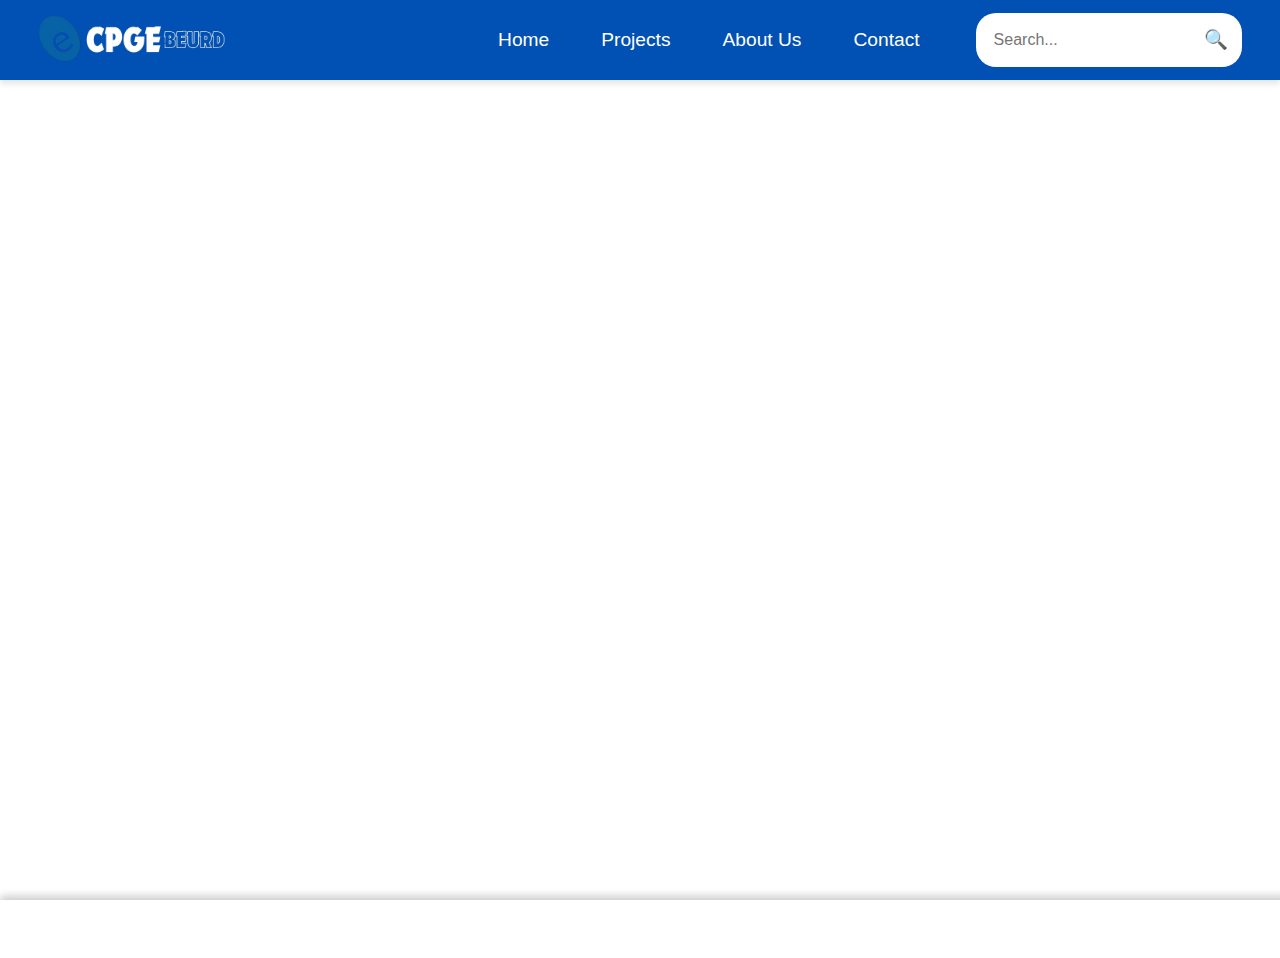
<file: index.html>
<!DOCTYPE html>
<html lang="en">
<head>
    <meta charset="UTF-8">
    <meta name="viewport" content="width=device-width, initial-scale=1.0">
    <meta property="og:title" content="BeurdByte Builders">
    <meta property="og:description" content="The official webpage for the beurdbytebuilder's club.">
    <meta property="og:image" content="https://media.discordapp.net/attachments/1250749400159096842/1289961720743465024/pngegg.png?ex=66fab9f8&is=66f96878&hm=4eb3dcf3a00a9e6d16e7e6db583f6f9e620b780b19766b14836df3d3b23bac3b&=&format=webp&quality=lossless&width=536&height=708">
    <meta name="theme-color" content="#88e1f2">
    <meta name="google-site-verification" content="xjUJtPjMptcQrCDQ3lY1sFIMZ5J9doUHCHDTlnXBBDg" />
    <title>BeurdByteBuilders</title>
    <link rel="icon" href="assets/favicon.ico" type="image/x-icon">
    <link rel="stylesheet" href="assets/styles.css">
    <style>
        .button-container {
            margin-top: 20px;
            display: flex;
            flex-direction: column; /* Align circles vertically */
            align-items: center; /* Center circles horizontally */
            gap: 10px; /* Space between circles */
        }
        .device-circle {
            width: 50px; /* Increased size for better visibility */
            height: 50px; /* Increased size for better visibility */
            border-radius: 50%;
            display: flex;
            align-items: center;
            justify-content: center;
            color: white;
            font-weight: bold;
            cursor: pointer;
            transition: background-color 0.3s, transform 0.3s;
            box-shadow: 0 4px 8px rgba(0, 0, 0, 0.2); /* Deeper shadow for depth */
        }
        .device-circle:hover {
            transform: scale(1.1); /* Scale up on hover */
        }
        .circle-arduino {
            background-color: #ff5722; /* Arduino color */
        }
        .circle-rpi {
            background-color: #4caf50; /* Raspberry Pi color */
        }
        .circle-esp {
            background-color: #2196f3; /* ESP color */
        }
        .card {
            display: none; /* Initially hide cards */
            margin-top: 20px;
            padding: 15px;
            border: none; /* Remove border */
            border-radius: 5px; /* Keep rounded corners */
            box-shadow: 0 2px 5px rgba(0, 0, 0, 0.1); /* Add a light shadow for card */
            height: 0; /* Prevents taking up space when hidden */
            overflow: hidden; /* Hides any overflow content */
        }
        #deviceImage {
            transition: opacity 0.5s ease; /* Smooth transition for opacity */
        }
    </style>
</head>
<body>
    <div class="wrapper">
        <nav>
            <img src="pics/cpge.png" alt="Robotics Club Logo">
            <button class="hamburger" aria-label="Toggle navigation">
                &#9776; <!-- Hamburger icon -->
            </button>
            <ul class="nav-links">
                <li><a href="index.html">Home</a></li>
                <li><a href="projects.html">Projects</a></li>
                <li><a href="about.html">About Us</a></li>
                <li><a href="contact.html">Contact</a></li>
                <li>
                    <div class="search-bar">
                        <input type="text" id="searchInput" placeholder="Search...">
                        <button type="submit">&#128269;</button> <!-- Search icon -->
                    </div>
                </li>
            </ul>
        </nav>

        <div class="content">
            <div class="content-left">
                <h1>Beurd Byte Builders</h1>
                <p>A club for all technology and robotic lovers, a place where all the robotic lovers unite and make the best projects.</p>
            </div>
            <div class="content-right">
                <img id="deviceImage" src="pics/arduino.png" alt="Arduino">
                <div class="button-container">
                    <div class="device-circle circle-arduino" onclick="showCard('arduino')">A</div>
                    <div class="device-circle circle-rpi" onclick="showCard('rpi')">R</div>
                    <div class="device-circle circle-esp" onclick="showCard('esp')">E</div>
                </div>
                <div id="arduinoCard" class="card active"></div>
                <div id="rpiCard" class="card"></div>
                <div id="espCard" class="card"></div>
            </div>
        </div>
    </div>

    <footer class="footer">
        &copy; 2024 Beurd Robotics Club, Designed with love by <a href="https://akeanti.github.io/" target="_blank">Akeanti</a>.
    </footer>
    
    <script>
        // Search functionality
        const searchInput = document.getElementById('searchInput');
        searchInput.addEventListener('input', function() {
            const query = searchInput.value.toLowerCase();
            const contentLeft = document.querySelector('.content-left');
            const contentRight = document.querySelector('.content-right');

            if (query) {
                contentLeft.style.display = contentLeft.textContent.toLowerCase().includes(query) ? 'block' : 'none';
                contentRight.style.display = contentRight.textContent.toLowerCase().includes(query) ? 'block' : 'none';
            } else {
                contentLeft.style.display = 'block';
                contentRight.style.display = 'block';
            }
        });

        // JavaScript for dynamic card display
        function showCard(device) {
            // Hide all cards
            const cards = document.querySelectorAll('.card');
            cards.forEach(card => card.classList.remove('active'));

            // Show the selected card
            document.getElementById(device + 'Card').classList.add('active');

            // Fade out the image before changing the source
            const deviceImage = document.getElementById('deviceImage');
            deviceImage.style.opacity = '0'; // Start fade out

            // Use a timeout to wait for the fade-out effect to finish before changing the image
            setTimeout(() => {
                // Change the image based on the selected device
                const imageMap = {
                    arduino: 'pics/arduino.png',
                    rpi: 'pics/rpi.png', // Replace with the correct path for Raspberry Pi image
                    esp: 'pics/esp.png'  // Replace with the correct path for ESP image
                };
                deviceImage.src = imageMap[device];

                // Fade in the image
                deviceImage.style.opacity = '1'; // Start fade in
            }, 500); // Match the timeout with the CSS transition duration
        }

        // JavaScript for Hamburger Menu
        document.addEventListener('DOMContentLoaded', function() {
            const hamburger = document.querySelector('.hamburger');
            const navLinks = document.querySelector('.nav-links');

            hamburger.addEventListener('click', function() {
                navLinks.classList.toggle('active');
                hamburger.classList.toggle('active'); // Optional: Change hamburger icon when active
            });
        });
    </script>
</body>
</html>
</file>
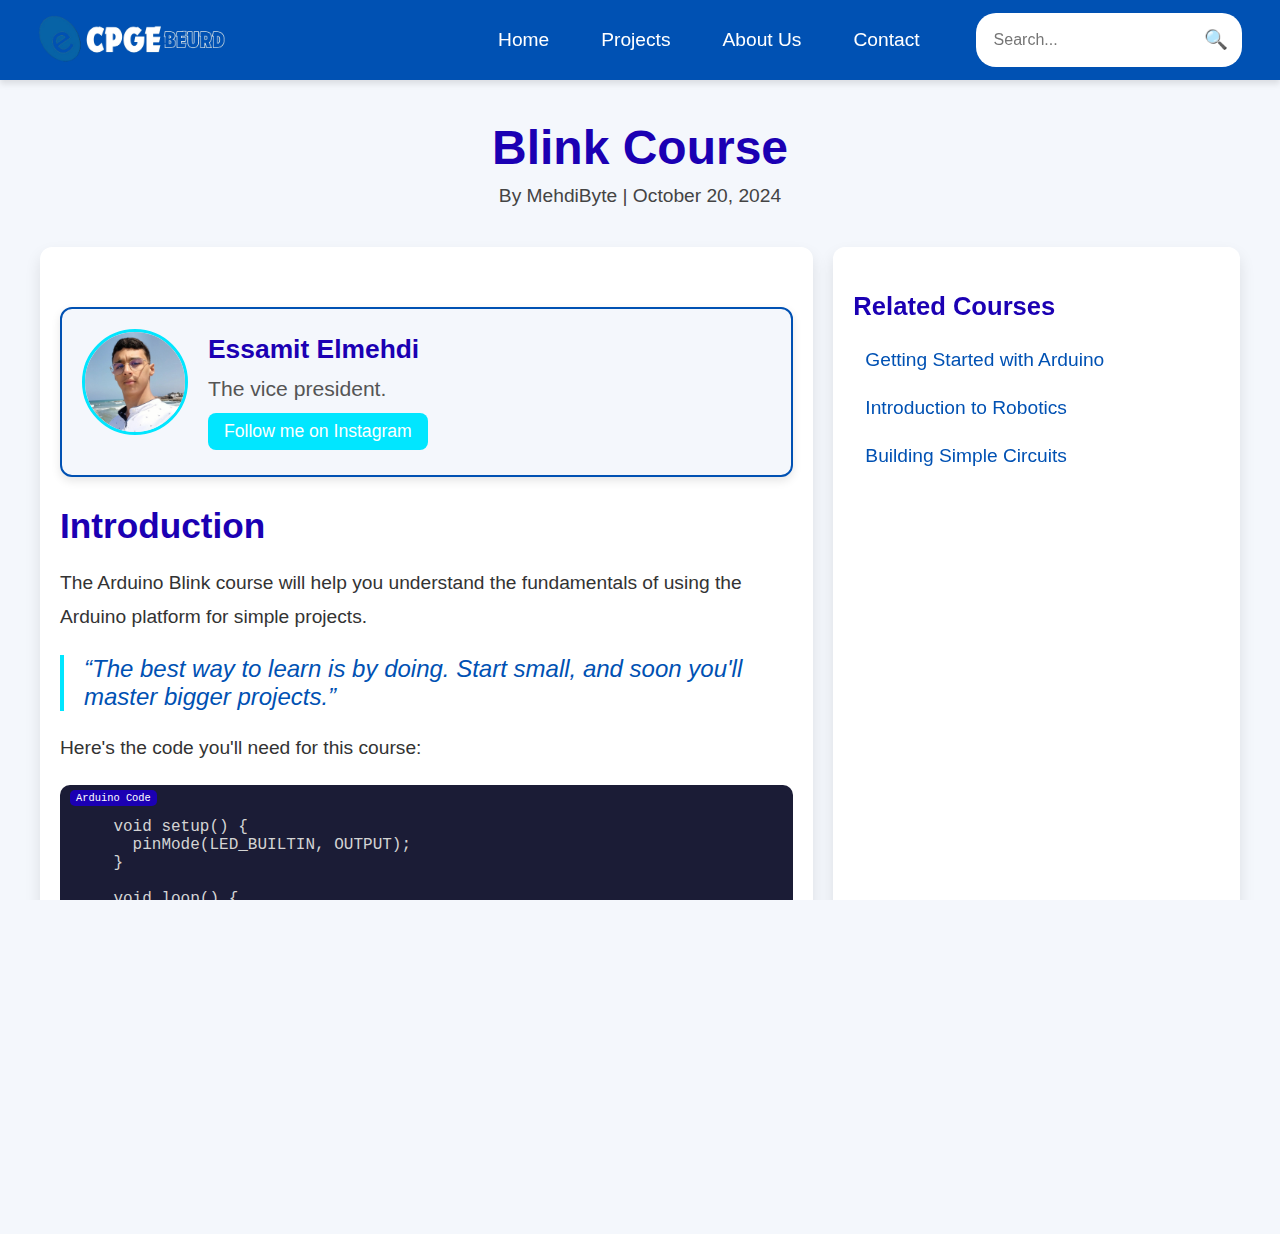
<file: start.html>
<!DOCTYPE html>
<html lang="en">
<head>
    <meta charset="UTF-8">
    <meta name="viewport" content="width=device-width, initial-scale=1.0">
    <meta property="og:title" content="BeurdByte Builders">
    <meta property="og:description" content="The official webpage for the beurdbytebuilder's club.">
    <meta property="og:image" content="https://media.discordapp.net/attachments/1250749400159096842/1289961720743465024/pngegg.png?ex=66fab9f8&is=66f96878&hm=4eb3dcf3a00a9e6d16e7e6db583f6f9e620b780b19766b14836df3d3b23bac3b&=&format=webp&quality=lossless&width=536&height=708">
    <meta name="theme-color" content="#88e1f2">
    <meta name="google-site-verification" content="xjUJtPjMptcQrCDQ3lY1sFIMZ5J9doUHCHDTlnXBBDg" />
    <title>BeurdByteBuilders</title>
    <link rel="icon" href="assets/favicon.ico" type="image/x-icon">
    <link rel="stylesheet" href="assets/styles.css">
    <style>
        /* General Styles */
        body, html {
            margin: 0;
            padding: 0;
            width: 100%;
            height: 100%;
            background-color: #f4f7fc;
            font-family: 'Orbitron', sans-serif;
            color: #1b00b3;
            box-sizing: border-box;
        }

        a {
            text-decoration: none;
            color: #01e6ff;
            transition: color 0.3s ease;
        }

        a:hover {
            color: #0051b3;
        }

        .container {
            max-width: 1200px;
            margin: 0 auto;
            padding: 40px 20px;
        }

        /* Blog Content */
        .blog-header {
            text-align: center;
            margin-bottom: 40px;
        }

        .blog-header h1 {
            font-size: 3em;
            color: #1b00b3;
            margin: 0;
        }

        .blog-header p {
            font-size: 1.2em;
            color: #444;
            margin-top: 10px;
        }

        .blog-content {
            display: flex;
            justify-content: space-between;
            gap: 20px;
        }

        /* Main Blog Area */
        .blog-main {
            flex: 2;
            background-color: white;
            border-radius: 12px;
            box-shadow: 0 8px 16px rgba(0, 0, 0, 0.1);
            padding: 20px;
        }

        .blog-main h2 {
            font-size: 2.2em;
            color: #1b00b3;
            margin-bottom: 20px;
        }

        .blog-main p {
            font-size: 1.2em;
            line-height: 1.8;
            color: #333;
            margin-bottom: 20px;
        }

        .blog-main img {
            width: 100%;
            border-radius: 12px;
            margin-bottom: 20px;
        }

        .blog-main blockquote {
            font-size: 1.5em;
            font-style: italic;
            color: #0051b3;
            border-left: 4px solid #01e6ff;
            padding-left: 20px;
            margin: 20px 0;
        }

        .blog-main ul {
            list-style-type: disc;
            margin-left: 20px;
        }

        .blog-main ul li {
            margin: 10px 0;
        }

        /* Blogger Profile within Article */
        .blogger-profile {
            display: flex;
            align-items: center;
            background-color: #f4f7fc;
            padding: 20px;
            border-radius: 12px;
            margin-top: 40px;
            border: 2px solid #0051b3;
            box-shadow: 0 4px 10px rgba(0, 0, 0, 0.1);
        }

        .blogger-profile img {
            width: 100px;
            height: 100px;
            border-radius: 100%;
            margin-right: 20px;
            border: 3px solid #01e6ff;
        }

        .blogger-profile div {
            font-size: 1.1em;
        }

        .blogger-profile h3 {
            font-size: 1.5em;
            margin: 0;
        }

        .blogger-profile p {
            color: #555;
            margin: 5px 0;
        }

        .blogger-profile a {
            display: inline-block;
            background-color: #01e6ff;
            color: white;
            padding: 8px 16px;
            border-radius: 8px;
            transition: background 0.3s ease;
        }

        .blogger-profile a:hover {
            background-color: #0051b3;
        }

                /* Code Box Styling */
                pre {
            position: relative;
            background-color: #1b1c36;
            color: #d4d4d4;
            padding: 15px;
            border-radius: 10px;
            overflow-x: auto;
        }

        code {
            font-family: 'Courier New', monospace;
            font-size: 1em;
            white-space: pre;
        }

        pre::before {
            content: 'Arduino Code';
            position: absolute;
            top: 5px;
            left: 10px;
            background-color: #1b00b3;
            color: #ffffff;
            padding: 2px 6px;
            border-radius: 5px;
            font-size: 0.8em;
        }

        /* Copy Button */
        .copy-button {
            position: absolute;
            top: 10px;
            right: 10px;
            background-color: #01e6ff;
            color: white;
            border: none;
            border-radius: 5px;
            padding: 5px 10px;
            cursor: pointer;
            font-size: 0.9em;
            transition: background-color 0.3s;
        }

        .copy-button:hover {
            background-color: #0051b3;
        }

        /* Sidebar */
        .sidebar {
            flex: 1;
            background-color: white;
            padding: 20px;
            border-radius: 12px;
            box-shadow: 0 8px 16px rgba(0, 0, 0, 0.1);
            position: sticky;
            top: 80px;
        }

        .sidebar h3 {
            font-size: 1.6em;
            margin-bottom: 20px;
            color: #1b00b3;
        }

        .sidebar ul {
            list-style-type: none;
            padding: 0;
        }

        .sidebar ul li {
            margin-bottom: 10px;
        }

        .sidebar ul li a {
            color: #0051b3;
            font-size: 1.2em;
            display: block;
            padding: 8px 12px;
            border-radius: 8px;
            transition: background 0.3s ease;
        }

        .sidebar ul li a:hover {
            background-color: #f4f7fc;
        }

        /* Footer */
        .footer {
            width: 100%;
            background: #0006b3;
            padding: 20px;
            text-align: center;
            color: white;
            box-shadow: 0 -4px 8px rgba(0, 0, 0, 0.2);
            margin-top: 40px;
        }

        /* Responsive Design */
        @media (max-width: 768px) {
            nav img {
                height: 40px;
            }

            .blog-content {
                flex-direction: column;
            }

            .sidebar {
                width: 100%;
                margin-bottom: 20px;
            }
            
        }

        @media (max-width: 480px) {
    /* Show hamburger button */
    .hamburger {
        display: block;
    }

    /* Hide navigation links by default */
    .nav-links {
        position: absolute;
        top: 100%;
        left: 0;
        width: 100%;
        background: #0051b3;
        flex-direction: column;
        align-items: center;
        max-height: 0;
        overflow: hidden;
        transition: max-height 0.3s ease-in-out;
    }

    /* When active, show the menu */
    .nav-links.active {
        max-height: 500px; /* Adjust based on content */
    }

    .nav-links li {
        margin: 15px 0;
    }

    /* Adjust search bar */
    .search-bar {
        width: 90%;
        margin: 10px 0;
        border-radius: 15px; /* Reduced border-radius */
        padding: 10px; /* Increased padding for better touch usability */
        flex-wrap: nowrap; /* Prevent wrapping */
    }

    .search-bar input {
        padding: 10px;
        border-radius: 15px; /* Reduced border-radius */
    }

    .search-bar button {
        margin-left: 5px; /* Reduced margin for better fit */
    }

    /* Ensure search bar stays in one line */
    .search-bar {
        display: flex;
        flex-wrap: nowrap;
    }

    /* Stack content vertically */
    .content {
        flex-direction: column;
        padding: 20px 10px;
        align-items: center;
        text-align: center;
        height: auto; /* Allow content to expand */
    }

    .content-left {
        order: 2; /* Move text below the image */
        margin-top: 20px;
    }

    .content-right {
        order: 1; /* Show image first */
        margin-bottom: 20px;
    }

    .content-right img {
        width: 90%;
        max-width: 250px;
        height: auto;
    }

    /* Adjust footer */
    .footer {
        font-size: 14px;
        padding: 15px;
        border-radius: 0; /* Removed rounded corners */
    }

    /* Remove border-radius from nav and footer in mobile */
    nav {
        border-radius: 0;
    }

            .blog-header h1 {
                font-size: 2.5em;
            }

            .blog-main h2 {
                font-size: 1.8em;
            }

            .blogger-profile img {
                width: 60px;
                height: 60px;
            }

            .sidebar {
                font-size: 1em;
                width: 90%;
                max-width: auto;
                height: auto;
            }
        }
    </style>
</head>
<body>
    <div class="wrapper">
        <nav>
            <img src="pics/cpge.png" alt="Robotics Club Logo">
            <button class="hamburger" aria-label="Toggle navigation">
                &#9776; <!-- Hamburger icon -->
            </button>
            <ul class="nav-links">
                <li><a href="index.html">Home</a></li>
                <li><a href="projects.html">Projects</a></li>
                <li><a href="about.html">About Us</a></li>
                <li><a href="contact.html">Contact</a></li>
                <li>
                    <div class="search-bar">
                        <input type="text" id="searchInput" placeholder="Search...">
                        <button type="submit">&#128269;</button> <!-- Search icon -->
                    </div>
                </li>
            </ul>
        </nav>
        <div class="container">
            <header class="blog-header">
                <h1>Blink Course</h1>
                <p>By MehdiByte | October 20, 2024</p>
            </header>
    
            <div class="blog-content">
                <main class="blog-main">
                    <div class="blogger-profile">
                        <img src="pics/mehdi.jpg" alt="Blogger">
                        <div>
                            <h3>Essamit Elmehdi</h3>
                            <p>The vice president.</p>
                            <a href="https://www.instagram.com/mehdibyte">Follow me on Instagram</a>
                        </div>
                    </div>
                    <h2>Introduction</h2>
                    <p>The Arduino Blink course will help you understand the fundamentals of using the Arduino platform for simple projects.</p>
    
                    <blockquote>“The best way to learn is by doing. Start small, and soon you'll master bigger projects.”</blockquote>
    
                    <p>Here's the code you'll need for this course:</p>
    
                    <pre><code>
    void setup() {
      pinMode(LED_BUILTIN, OUTPUT);
    }
    
    void loop() {
      digitalWrite(LED_BUILTIN, HIGH);  
      delay(1000);                      
      digitalWrite(LED_BUILTIN, LOW);   
      delay(1000);                      
    }
                    </code></pre>
                </main>
    
                <aside class="sidebar">
                    <h3>Related Courses</h3>
                    <ul>
                        <li><a href="#">Getting Started with Arduino</a></li>
                        <li><a href="#">Introduction to Robotics</a></li>
                        <li><a href="#">Building Simple Circuits</a></li>
                    </ul>
                </aside>
            </div>
        </div>
    
        <footer class="footer">
            <p>© 2024 BeurdByte Builders Club. All rights reserved.</p>
        </footer>

    <script>
        // Search functionality
        searchInput.addEventListener('input', function() {
            const query = searchInput.value.toLowerCase();
            const contentLeft = document.querySelector('.content-left');
            const contentRight = document.querySelector('.content-right');

            if (query) {
                contentLeft.style.display = contentLeft.textContent.toLowerCase().includes(query) ? 'block' : 'none';
                contentRight.style.display = contentRight.textContent.toLowerCase().includes(query) ? 'block' : 'none';
            } else {
                contentLeft.style.display = 'block';
                contentRight.style.display = 'block';
            }
        });
</script>

<!-- JavaScript for Hamburger Menu -->
<script>
    document.addEventListener('DOMContentLoaded', function() {
        const hamburger = document.querySelector('.hamburger');
        const navLinks = document.querySelector('.nav-links');

        hamburger.addEventListener('click', function() {
            navLinks.classList.toggle('active');
            hamburger.classList.toggle('active'); // Optional: Change hamburger icon when active
        });
    });
</script>
<script>
    // Copy Code Function
    function copyCode() {
        const code = document.getElementById('arduino-code').innerText;
        navigator.clipboard.writeText(code).then(() => {
            alert('Code copied to clipboard');
        });
    }
</script>
</body>
</html>
</file>
<file: assets/styles.css>
/* Base Styles */
body, html {
    margin: 0;
    padding: 0;
    width: 100%;
    height: 100%;
    background: #ffffff;
    color: #1b00b3;
    font-family: 'Orbitron', sans-serif;
    overflow-x: hidden;
    box-sizing: border-box;
    display: flex;
    flex-direction: column;
}

.wrapper {
    flex: 1;
    display: flex;
    flex-direction: column;
}

a {
    color: #01e6ff;
    text-decoration: none;
}

/* Navigation Bar */
nav {
    width: 100%;
    background: #0051b3;
    position: relative;
    z-index: 1000;
    display: flex;
    align-items: center;
    justify-content: space-between;
    padding: 1% 3%;
    box-sizing: border-box;
    box-shadow: 0 4px 6px rgba(0, 0, 0, 0.1);
    border-radius: 0; /* Removed rounded corners */
}

nav img {
    height: 50px;
    max-width: 100%;
}

.hamburger {
    display: none; /* Hidden by default */
    font-size: 24px;
    background: none;
    border: none;
    color: white;
    cursor: pointer;
    padding: 8px;
}

.nav-links {
    list-style-type: none;
    margin: 0;
    padding: 0;
    display: flex;
    align-items: center;
}

.nav-links li {
    margin-left: 20px;
}

.nav-links li a {
    color: white;
    text-decoration: none;
    font-size: 1.2em;
    padding: 8px 16px;
    transition: background 0.3s, color 0.3s;
}

.nav-links li a:hover {
    background: white;
    color: #3000b3;
    border-radius: 8px;
}

/* Search Bar */
.search-bar {
    display: flex;
    align-items: center;
    margin-left: 20px;
    padding: 8px;
    background: white;
    border-radius: 20px;
    flex-grow: 1;
    max-width: 250px;
    width: 100%;
}

.search-bar input {
    border: none;
    outline: none;
    padding: 8px;
    font-size: 1em;
    border-radius: 20px;
    flex-grow: 1;
    min-width: 0; /* Prevent the input from expanding too much */
}

.search-bar button {
    background: none;
    border: none;
    color: #0c00b3;
    font-size: 1.2em;
    cursor: pointer;
    margin-left: 10px;
    flex-shrink: 0; /* Prevent button from shrinking */
}

/* Entry Animation */
@keyframes fadeInUp {
    0% {
        transform: translateY(50px);
        opacity: 0;
    }
    100% {
        transform: translateY(0);
        opacity: 1;
    }
}

/* Main Content */
.content {
    display: flex;
    justify-content: space-between;
    align-items: center;
    height: calc(100vh - 80px); /* Adjust if needed */
    padding: 0 50px;
    opacity: 0;
    animation: fadeInUp 1.5s ease forwards;
    animation-delay: 0.5s;
    flex-wrap: wrap-reverse;
    position: relative;
}

.content-left {
    flex: 1;
    text-align: left;
    animation: fadeInUp 2s ease;
    position: relative;
    z-index: 1;
}

.content-left h1 {
    font-size: 3em;
    margin: 0;
    text-shadow: 2px 2px 10px #002ab3;
}

.content-left p {
    font-size: 1.2em;
    line-height: 1.6;
    margin: 20px 0;
}

.content-right {
    flex: 1;
    display: flex;
    justify-content: center;
    align-items: center;
    animation: bounceInRight 2s ease;
}

.content-right img {
    width: 80%;
    animation: float 4s ease-in-out infinite;
}

/* Animations */
@keyframes float {
    0% {
        transform: translateY(0);
    }
    50% {
        transform: translateY(-10px);
    }
    100% {
        transform: translateY(0);
    }
}

@keyframes bounceInRight {
    0% {
        opacity: 0;
        transform: translateX(100%);
    }
    60% {
        opacity: 1;
        transform: translateX(-30px);
    }
    80% {
        transform: translateX(10px);
    }
    100% {
        transform: translateX(0);
    }
}

/* Footer Styling */
.footer {
    width: 100%;
    background: #0006b3;
    padding: 20px;
    text-align: center;
    color: white;
    box-shadow: 0 -4px 8px rgba(0, 0, 0, 0.2);
    flex-shrink: 0; /* Prevents the footer from shrinking */
    border-radius: 0; /* Removed rounded corners */
}

/* Responsive Design */

/* Tablet and Small Laptop Screens */
@media (max-width: 1024px) {
    /* Adjust navigation padding */
    nav {
        padding: 1% 5%;
    }

    /* Reduce font sizes for navigation links */
    .nav-links li a {
        font-size: 1em;
        padding: 6px 12px;
    }

    /* Adjust search bar */
    .search-bar {
        max-width: 200px;
        border-radius: 15px; /* Slightly reduced border-radius */
    }

    /* Adjust main content padding */
    .content {
        padding: 0 20px;
    }

    /* Adjust footer font size */
    .footer {
        font-size: 13px;
    }
}

/* Mobile Devices */
@media (max-width: 768px) {
    /* Show hamburger button */
    .hamburger {
        display: block;
    }

    /* Hide navigation links by default */
    .nav-links {
        position: absolute;
        top: 100%;
        left: 0;
        width: 100%;
        background: #0051b3;
        flex-direction: column;
        align-items: center;
        max-height: 0;
        overflow: hidden;
        transition: max-height 0.3s ease-in-out;
    }

    /* When active, show the menu */
    .nav-links.active {
        max-height: 500px; /* Adjust based on content */
    }

    .nav-links li {
        margin: 15px 0;
    }

    /* Adjust search bar */
    .search-bar {
        width: 90%;
        margin: 10px 0;
        border-radius: 15px; /* Reduced border-radius */
        padding: 10px; /* Increased padding for better touch usability */
        flex-wrap: nowrap; /* Prevent wrapping */
    }

    .search-bar input {
        padding: 10px;
        border-radius: 15px; /* Reduced border-radius */
    }

    .search-bar button {
        margin-left: 5px; /* Reduced margin for better fit */
    }

    /* Ensure search bar stays in one line */
    .search-bar {
        display: flex;
        flex-wrap: nowrap;
    }

    /* Stack content vertically */
    .content {
        flex-direction: column;
        padding: 20px 10px;
        align-items: center;
        text-align: center;
        height: auto; /* Allow content to expand */
    }

    .content-left {
        order: 2; /* Move text below the image */
        margin-top: 20px;
    }

    .content-right {
        order: 1; /* Show image first */
        margin-bottom: 20px;
    }

    .content-right img {
        width: 90%;
        max-width: 250px;
        height: auto;
    }

    /* Adjust footer */
    .footer {
        font-size: 14px;
        padding: 15px;
        border-radius: 0; /* Removed rounded corners */
    }

    /* Remove border-radius from nav and footer in mobile */
    nav {
        border-radius: 0;
    }
    
}

/* Further adjustments for smaller screens */
@media (max-width: 480px) {
    /* Ensure nav and footer have no rounded corners */
    nav, .footer {
        border-radius: 0;
    }

    .nav-links.active {
        max-height: 600px; /* Ensure enough space for all items */
    }

    .search-bar {
        width: 95%;
        padding: 12px;
        border-radius: 10px; /* Further reduced border-radius */
    }

    .search-bar input {
        padding: 12px;
        border-radius: 10px; /* Further reduced border-radius */
    }

    .search-bar button {
        font-size: 1em;
        margin-left: 5px;
    }

    /* Ensure search bar stays in one line */
    .search-bar {
        display: flex;
        flex-wrap: nowrap;
    }

    .content-left h1 {
        font-size: 2em;
    }

    .content-left p {
        font-size: 0.9em;
    }

    .content-right img {
        width: 80%;
    }

    .footer {
        font-size: 12px;
        padding: 10px;
    }
}

/* Smooth Transitions for Interactive Elements */
.nav-links li a,
button#learnMoreBtn,
.close,
.hamburger {
    transition: all 0.3s ease;
}

/* Enhanced Hover Effects for Better UX */
.nav-links li a:hover {
    background: rgba(255, 255, 255, 0.2);
    color: #3bd8ff;
}

/* Improved Search Bar for Touch Devices */
.search-bar input {
    font-size: 1em;
    padding: 10px;
}

.search-bar button {
    font-size: 1.2em;
}
</file>
